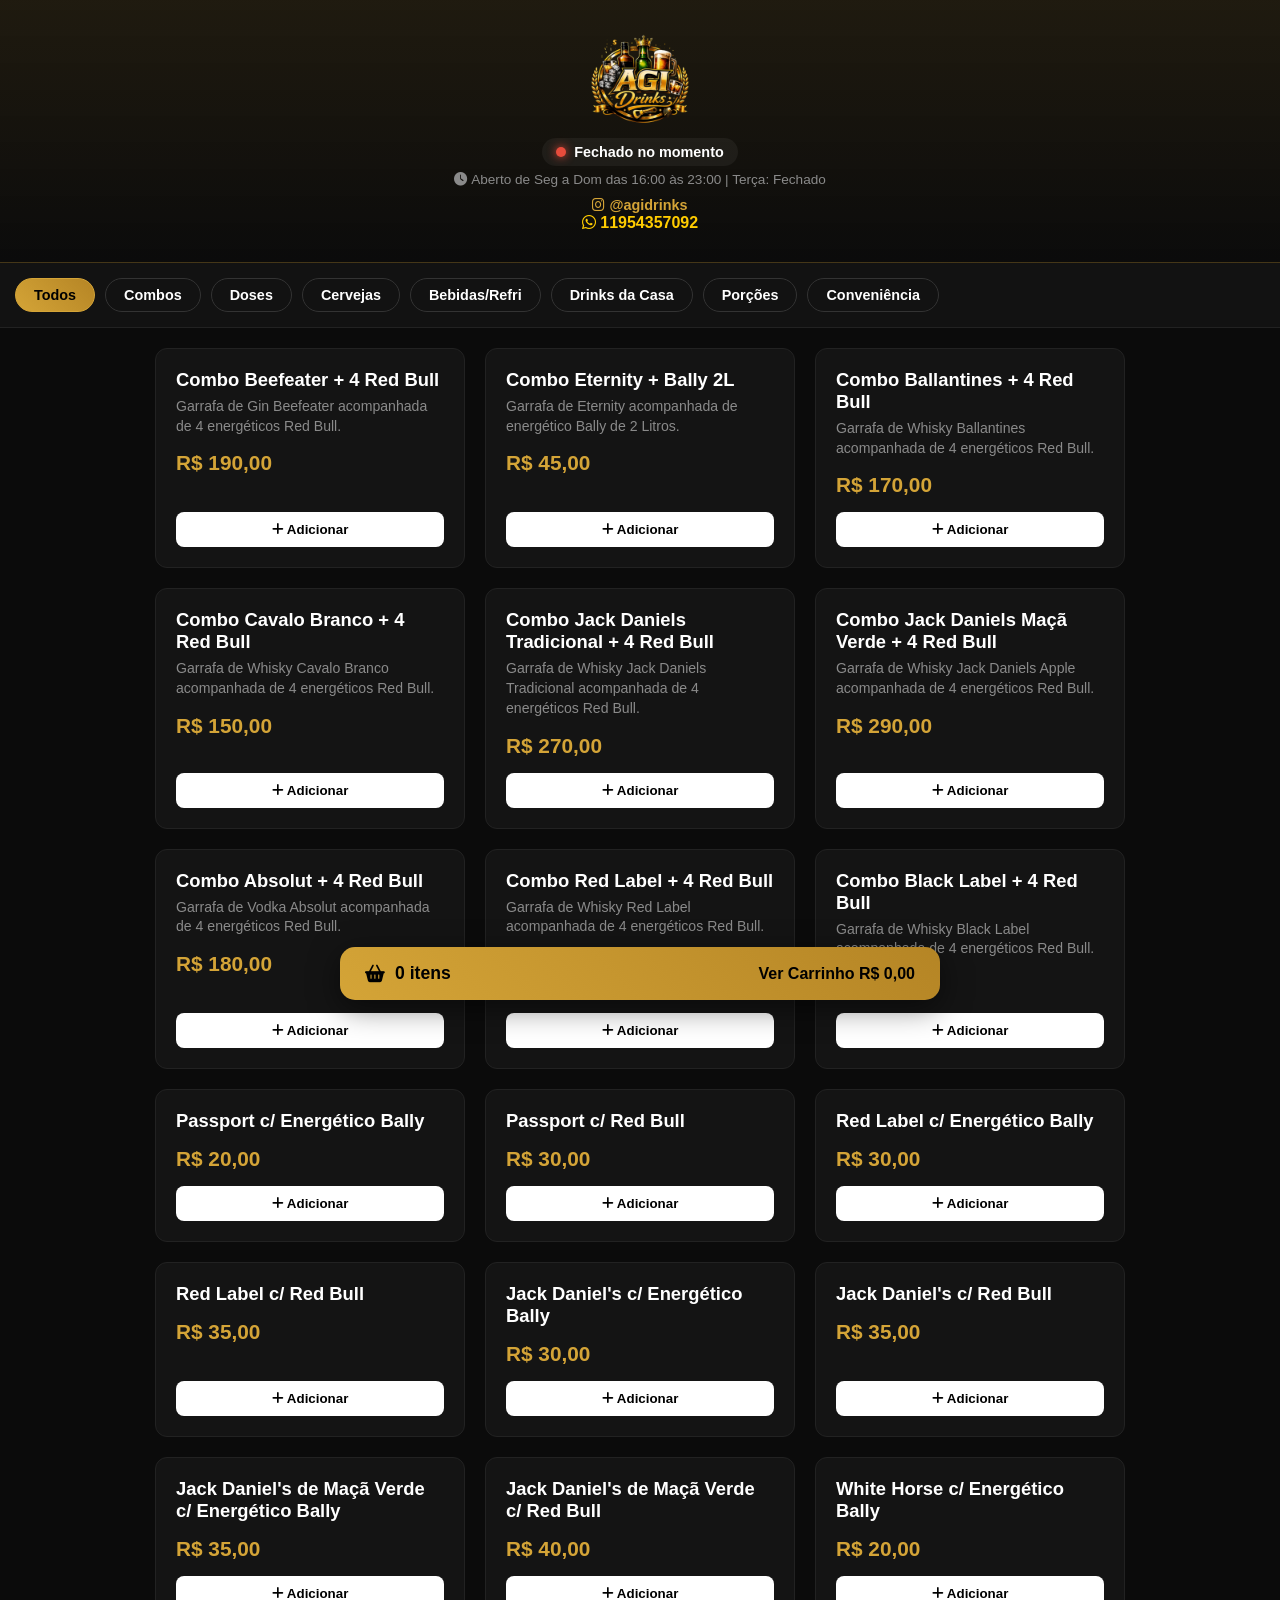
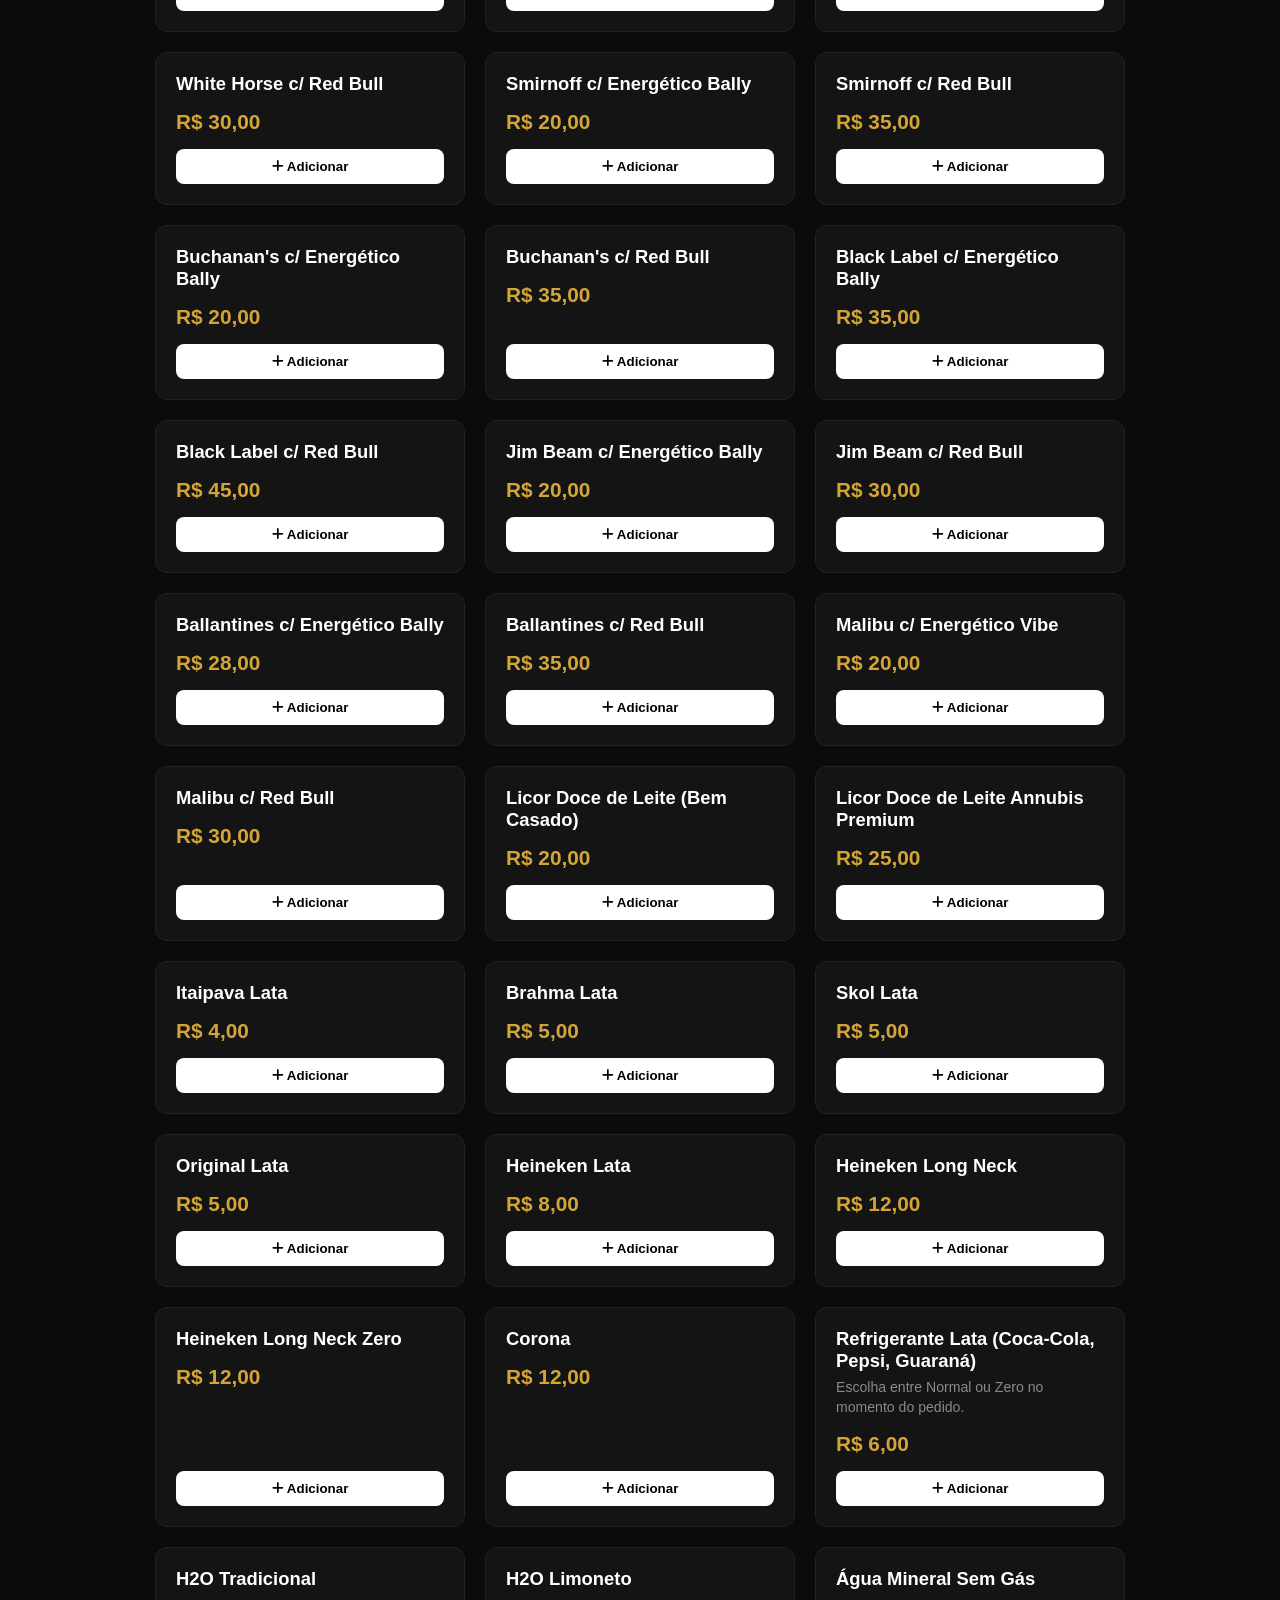
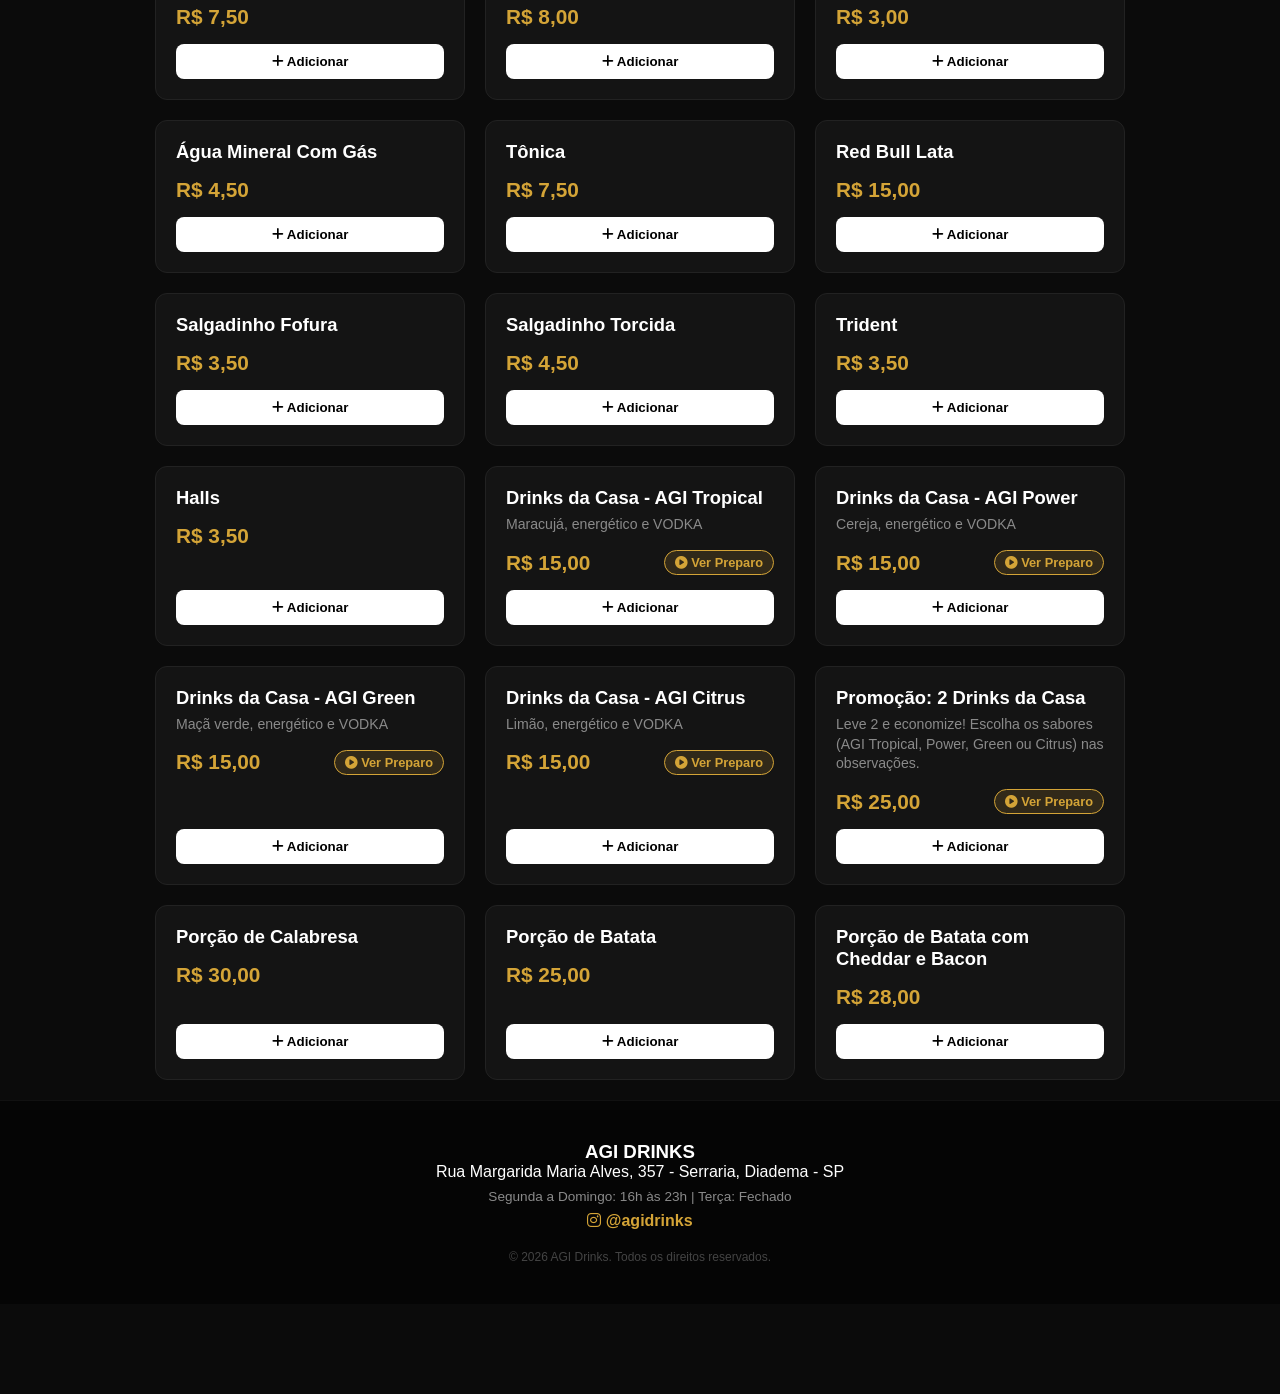
<file: index.html>
<!DOCTYPE html>
<html lang="pt-BR">
<head>
    <meta charset="UTF-8">
    <meta name="viewport" content="width=device-width, initial-scale=1.0">
    <title>AGI Drinks - Adega Online</title>
    <link rel="stylesheet" href="style.css">
    <link rel="stylesheet" href="https://cdnjs.cloudflare.com/ajax/libs/font-awesome/6.0.0/css/all.min.css">
</head>
<body>

    <header>
        <div class="header-container">
            <img src="AGIFOTO.png" alt="Logo da Adega" style="display: block; margin: 0 auto; width: 100px;">
            
            <div class="status-estabelecimento" id="status-loja">
                <span class="status-bola" id="status-bola"></span>
                <span id="status-texto">Verificando...</span>
            </div>
            
           <p class="horario-info"><i class="fas fa-clock"></i> Aberto de Seg a Dom das 16:00 às 23:00 | Terça: Fechado</p>
            
            <a href="https://instagram.com/agidrinks" target="_blank" class="insta-top"><i class="fab fa-instagram"></i> @agidrinks</a>
            <br>
            <a href="https://wa.me/5511954357092" target="_blank" class="whatsapp-top" style="color: #ffcc00; font-weight: bold; text-decoration: none;"><i class="fab fa-whatsapp"></i> 11954357092</a>
        </div>
    </header>

    <nav class="categorias-nav">
        <button class="nav-btn active" onclick="filtrarCategoria('Todos')">Todos</button>
        <button class="nav-btn" onclick="filtrarCategoria('Combos')">Combos</button>
        <button class="nav-btn" onclick="filtrarCategoria('Doses')">Doses</button>
        <button class="nav-btn" onclick="filtrarCategoria('Cervejas')">Cervejas</button>
        <button class="nav-btn" onclick="filtrarCategoria('Refrigerantes')">Bebidas/Refri</button>
        <button class="nav-btn" onclick="filtrarCategoria('Drinks da Casa')">Drinks da Casa</button>
        <button class="nav-btn" onclick="filtrarCategoria('Porções')">Porções</button>
        <button class="nav-btn" onclick="filtrarCategoria('Conveniencias')">Conveniência</button>
    </nav>

    <main class="menu-container">
        <div id="vitrine-produtos" class="produtos-grid">
            </div>
    </main>

    <div class="carrinho-barra-fixa" id="barra-carrinho" onclick="abrirCheckoutModal()">
        <div class="info-carrinho">
            <i class="fas fa-shopping-basket"></i>
            <span id="carrinho-qtd">0 itens</span>
        </div>
        <div class="total-carrinho">
            <span>Ver Carrinho</span>
            <span id="carrinho-total-topo">R$ 0,00</span>
        </div>
    </div>

    <div class="modal-overlay" id="checkout-modal">
        <div class="modal-content">
            <div class="modal-header">
                <h2>Seu Carrinho</h2>
                <button class="close-btn" onclick="fecharCheckoutModal()">&times;</button>
            </div>
            
            <div class="modal-body">
                <div id="itens-carrinho-lista">
                    </div>

                <hr class="divisor">

                <div class="secao-checkout">
                    <h3><i class="fas fa-truck"></i> Como deseja receber?</h3>
                    <div class="opcoes-entrega">
                        <label class="radio-container">
                            <input type="radio" name="tipo_entrega" value="entrega" checked onclick="atualizarLogistica()">
                            <span class="checkmark"></span> Receber em Casa (Delivery)
                        </label>
                        <label class="radio-container">
                            <input type="radio" name="tipo_entrega" value="retirada" onclick="atualizarLogistica()">
                            <span class="checkmark"></span> Retirar na Adega
                        </label>
                    </div>
                </div>

                <div id="campo-endereco-cliente" class="secao-checkout">
                    <h3><i class="fas fa-user"></i> Seus Dados</h3>
    <input type="text" id="cliente" placeholder="NOME COMPLETO" class="input-text" style="margin-bottom: 10px;">

    <h3><i class="fas fa-map-marker-alt"></i> Endereço de Entrega</h3>
    <input type="text" id="rua" placeholder="RUA" class="input-text" style="margin-bottom: 10px;">
    <input type="text" id="numero" placeholder="NÚMERO" class="input-text" style="margin-bottom: 10px;">
    <input type="text" id="bairro" placeholder="BAIRRO" class="input-text" style="margin-bottom: 10px;">
    <input type="text" id="observacoes" placeholder="OBSERVAÇÕES" class="input-text" style="margin-bottom: 10px;">
                    
                    <p class="Subtitulo-frete">Selecione a Região do Frete:</p>
                    <div class="opcoes-frete">
                        <label class="radio-container">
                            <input type="radio" name="taxa_frete" value="5" checked onclick="calcularTotalFinal()">
                            <span class="checkmark"></span> Diadema (R$ 5,00)
                        </label>
                        <label class="radio-container">
                            <input type="radio" name="taxa_frete" value="8" onclick="calcularTotalFinal()">
                            <span class="checkmark"></span> Outras Regiões (R$ 8,00)
                        </label>
                    </div>
                </div>

                <div id="campo-endereco-adega" class="secao-checkout hidden">
                    <h3><i class="fas fa-store"></i> Nosso Endereço para Retirada</h3>
                    <p class="endereco-adega-texto">Rua Margarida Maria Alves, 357 - Serraria, Diadema - SP</p>
                    <div class="mapa-container">
                        <a href="https://www.google.com/maps/search/?api=1&query=Rua+Margarida+Maria+Alves+357+Serraria+Diadema" target="_blank" class="btn-mapa"><i class="fas fa-map-marked-alt"></i> Abrir no Google Maps</a>
                    </div>
                </div>

                <div class="secao-checkout">
                    <h3><i class="fas fa-credit-card"></i> Forma de Pagamento</h3>
                    <select id="forma-pagamento" class="input-select">
                        <option value="Pix">Pix</option>
                        <option value="Cartão de Crédito">Cartão de Crédito</option>
                        <option value="Cartão de Débito">Cartão de Débito</option>
                    </select>
                </div>

                <div class="resumo-valores">
                    <p>Subtotal: <span id="resumo-subtotal">R$ 0,00</span></p>
                    <p id="txt-frete-linha">Frete: <span id="resumo-frete">R$ 5,00</span></p>
                    <h4 class="total-final-texto">Total Geral: <span id="resumo-total-geral">R$ 5,00</span></h4>
                    <p id="aviso-minimo" class="erro-mensagem hidden">⚠️ Pedido mínimo para entrega é de R$ 15,00</p>
                </div>
            </div>

            <div class="modal-footer">
                <button class="btn-enviar-whats" id="btn-finalizar" onclick="enviarPedidoWhatsApp()"><i class="fab fa-whatsapp"></i> Enviar Pedido ao WhatsApp</button>
            </div>
        </div>
    </div>

    <div class="modal-overlay" id="midia-modal">
        <div class="modal-content video-modal-size">
            <div class="modal-header">
                <h2 id="midia-titulo">Preparo do Drink Especial</h2>
                <button class="close-btn" onclick="fecharMidiaModal()">&times;</button>
            </div>
            <div class="modal-body text-center">
                <video id="video-player" controls class="video-preview-element" src=""></video>
                <p class="legenda-video">Veja o capricho na montagem do nosso Drink Especial da Casa! 🍹</p>
            </div>
        </div>
    </div>

    <footer>
        <div class="footer-content">
            <h3>AGI DRINKS</h3>
            <p>Rua Margarida Maria Alves, 357 - Serraria, Diadema - SP</p>
            <p class="footer-horario">Segunda a Domingo: 16h às 23h | Terça: Fechado</p>
            <div class="redes-sociais">
                <a href="https://instagram.com/agidrinks" target="_blank"><i class="fab fa-instagram"></i> @agidrinks</a>
            </div>
            <p class="copyright">&copy; 2026 AGI Drinks. Todos os direitos reservados.</p>
        </div>
    </footer>

    <script src="script.js"></script>
</body>
</html>
</file>
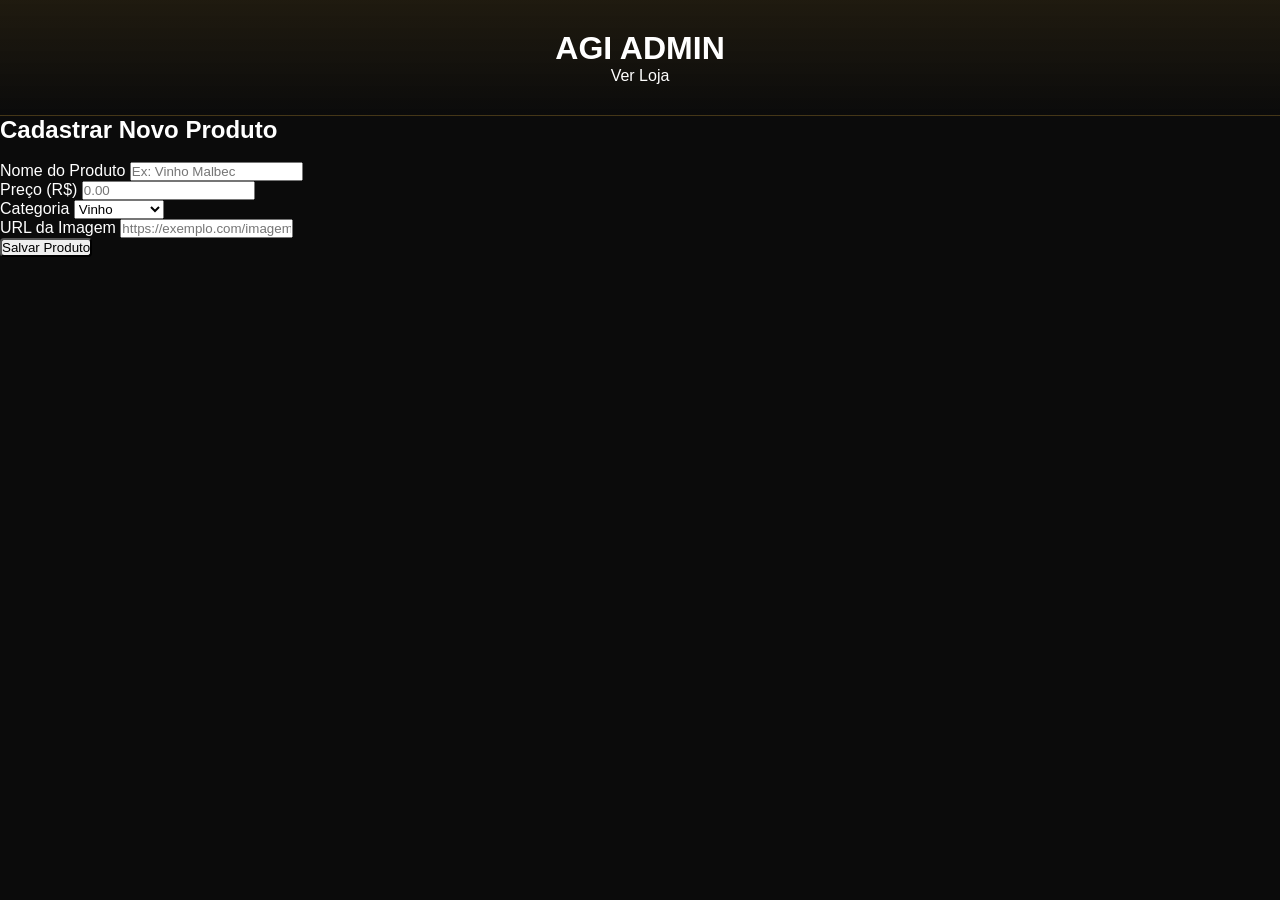
<file: admin.html>
<!DOCTYPE html>
<html lang="pt-BR">
<head>
    <meta charset="UTF-8">
    <meta name="viewport" content="width=device-width, initial-scale=1.0">
    <title>Painel Administrativo | AGI Drinks</title>
    <link rel="stylesheet" href="style.css">
</head>
<body>

    <header>
        <div class="header-container">
            <h1 class="logo">AGI <span>ADMIN</span></h1>
            <a href="index.html" style="color: var(--gold); text-decoration: none;"><i class="fas fa-eye"></i> Ver Loja</a>
        </div>
    </header>

    <div class="admin-container">
        <h2>Cadastrar Novo Produto</h2>
        <br>
        <form id="form-produto">
            <div class="form-group">
                <label for="nome">Nome do Produto</label>
                <input type="text" id="nome" required placeholder="Ex: Vinho Malbec">
            </div>
            <div class="form-group">
                <label for="preco">Preço (R$)</label>
                <input type="number" id="preco" step="0.01" required placeholder="0.00">
            </div>
            <div class="form-group">
                <label for="categoria">Categoria</label>
                <select id="categoria" required>
                    <option value="vinhos">Vinho</option>
                    <option value="espumantes">Espumante</option>
                    <option value="destilados">Destilado</option>
                    <option value="cervejas">Cerveja</option>
                </select>
            </div>
            <div class="form-group">
                <label for="imagem">URL da Imagem</label>
                <input type="url" id="imagem" required placeholder="https://exemplo.com/imagem.jpg">
            </div>
            <button type="submit" class="add-to-cart" style="border-radius: 4px;">Salvar Produto</button>
        </form>
    </div>

    <script src="admin.js"></script>
</body>
</html>
</file>
<file: style.css>
:root {
    --bg-principal: #0b0b0b;
    --bg-cards: #141414;
    --ouro: #d4a4f7; /* Cor dourada luxo do logo */
    --ouro-brilho: #f3cb7a;
    --texto-claro: #ffffff;
    --texto-escuro: #8a8a8a;
    --sucesso: #2ecc71;
    --erro: #e74c3c;
}

* {
    margin: 0;
    padding: 0;
    box-sizing: border-box;
    font-family: 'Segoe UI', Tahoma, Geneva, Verdana, sans-serif;
}

body {
    background-color: var(--bg-principal);
    color: var(--texto-claro);
    padding-bottom: 90px; /* Espaço para a barra fixa */
}

/* Header */
header {
    background: linear-gradient(180deg, rgba(212,164,55,0.1) 0%, rgba(11,11,11,1) 100%);
    border-bottom: 1px solid rgba(212, 164, 55, 0.2);
    padding: 30px 15px;
    text-align: center;
}

.logo-text {
    font-size: 2.5rem;
    font-weight: 900;
    color: transparent;
    background: linear-gradient(45deg, #fff2cc, #d4a437, #997315);
    -webkit-background-clip: text;
    background-clip: text;
    letter-spacing: 2px;
    text-shadow: 0px 4px 15px rgba(212, 164, 55, 0.3);
    margin-bottom: 5px;
}

.status-estabelecimento {
    display: inline-flex;
    align-items: center;
    background: rgba(255,255,255,0.05);
    padding: 6px 14px;
    border-radius: 20px;
    margin-top: 8px;
    font-size: 0.9rem;
    font-weight: 600;
}

.status-bola {
    width: 10px;
    height: 10px;
    border-radius: 50%;
    margin-right: 8px;
    display: inline-block;
}

.status-bola.aberto {
    background-color: var(--sucesso);
    box-shadow: 0 0 10px var(--sucesso);
}

.status-bola.fechado {
    background-color: var(--erro);
    box-shadow: 0 0 10px var(--erro);
}

.horario-info {
    font-size: 0.85rem;
    color: var(--texto-escuro);
    margin-top: 6px;
}

.insta-top {
    display: inline-block;
    margin-top: 10px;
    color: #d4a437;
    text-decoration: none;
    font-weight: bold;
    font-size: 0.9rem;
    transition: 0.3s;
}

.insta-top:hover {
    color: #ffffff;
}

/* Menu de Categorias */
.categorias-nav {
    display: flex;
    overflow-x: auto;
    white-space: nowrap;
    padding: 15px;
    background-color: rgba(20,20,20,0.8);
    position: sticky;
    top: 0;
    z-index: 99;
    border-bottom: 1px solid #222;
}

.categorias-nav::-webkit-scrollbar {
    display: none;
}

.nav-btn {
    background: none;
    border: 1px solid #333;
    color: var(--texto-claro);
    padding: 8px 18px;
    margin-right: 10px;
    border-radius: 25px;
    cursor: pointer;
    font-weight: 600;
    font-size: 0.9rem;
    transition: 0.2s ease-in-out;
}

.nav-btn.active, .nav-btn:hover {
    background: linear-gradient(45deg, #d4a437, #b58525);
    border-color: #d4a437;
    color: #000;
}

/* Vitrine de Cards */
.menu-container {
    max-width: 1000px;
    margin: 20px auto;
    padding: 0 15px;
}

.produtos-grid {
    display: grid;
    grid-template-columns: repeat(auto-fill, minmax(300px, 1fr));
    gap: 20px;
}

.produto-card {
    background-color: var(--bg-cards);
    border: 1px solid #222;
    border-radius: 12px;
    padding: 20px;
    display: flex;
    flex-direction: column;
    justify-content: space-between;
    transition: transform 0.2s, border-color 0.2s;
}

.produto-card:hover {
    transform: translateY(-3px);
    border-color: rgba(212, 164, 55, 0.4);
}

.produto-nome {
    font-size: 1.15rem;
    font-weight: 700;
    margin-bottom: 6px;
}

.produto-desc {
    font-size: 0.88rem;
    color: var(--texto-escuro);
    margin-bottom: 15px;
    line-height: 1.4;
}

.produto-meta {
    display: flex;
    align-items: center;
    justify-content: space-between;
    margin-top: auto;
    margin-bottom: 15px;
}

.produto-preco {
    font-size: 1.3rem;
    font-weight: 800;
    color: #d4a437;
}

.btn-midia-drink {
    background: rgba(212, 164, 55, 0.15);
    border: 1px solid #d4a437;
    color: #d4a437;
    padding: 4px 10px;
    border-radius: 15px;
    font-size: 0.8rem;
    font-weight: bold;
    cursor: pointer;
}

.btn-adicionar {
    width: 100%;
    background-color: #ffffff;
    color: #000000;
    border: none;
    padding: 10px;
    border-radius: 8px;
    font-weight: 700;
    cursor: pointer;
    transition: 0.2s;
}

.btn-adicionar:hover {
    background: #d4a437;
    color: #000;
}

/* Barra do Carrinho Fixa */
.carrinho-barra-fixa {
    position: fixed;
    bottom: -100px;
    left: 50%;
    transform: translateX(-50%);
    width: calc(100% - 30px);
    max-width: 600px;
    background: linear-gradient(45deg, #d4a437, #b58525);
    color: #000;
    padding: 16px 25px;
    border-radius: 15px;
    display: flex;
    justify-content: space-between;
    align-items: center;
    font-weight: 800;
    cursor: pointer;
    box-shadow: 0 8px 30px rgba(0,0,0,0.5);
    transition: bottom 0.3s cubic-bezier(0.175, 0.885, 0.32, 1.275);
    z-index: 999;
}

.carrinho-barra-fixa.active {
    bottom: 20px;
}

.info-carrinho {
    display: flex;
    align-items: center;
    gap: 10px;
    font-size: 1.1rem;
}

/* Modais Estrutura Geral */
.modal-overlay {
    position: fixed;
    top: 0;
    left: 0;
    width: 100%;
    height: 100%;
    background-color: rgba(0,0,0,0.85);
    backdrop-filter: blur(5px);
    opacity: 0;
    pointer-events: none;
    transition: opacity 0.3s;
    z-index: 9999;
    display: flex;
    align-items: center;
    justify-content: center;
}

.modal-overlay.active {
    opacity: 1;
    pointer-events: auto;
}

.modal-content {
    background-color: #111111;
    border: 1px solid #333;
    width: 90%;
    max-width: 500px;
    max-height: 85vh;
    border-radius: 15px;
    overflow-y: auto;
    display: flex;
    flex-direction: column;
}

.video-modal-size {
    max-width: 650px;
}

.modal-header {
    padding: 20px;
    border-bottom: 1px solid #222;
    display: flex;
    justify-content: space-between;
    align-items: center;
}

.close-btn {
    background: none;
    border: none;
    color: var(--texto-claro);
    font-size: 2rem;
    cursor: pointer;
}

.modal-body {
    padding: 20px;
    overflow-y: auto;
}

.secao-checkout {
    margin-bottom: 22px;
}

.secao-checkout h3 {
    font-size: 1rem;
    margin-bottom: 12px;
    color: #d4a437;
}

/* Custom inputs e Radio Buttons */
.input-text, .input-select {
    width: 100%;
    background-color: #1a1a1a;
    border: 1px solid #333;
    color: #fff;
    padding: 12px;
    border-radius: 8px;
    margin-bottom: 10px;
    font-size: 0.95rem;
}

.opcoes-entrega, .opcoes-frete {
    display: flex;
    gap: 15px;
    margin-bottom: 10px;
}

.radio-container {
    display: block;
    position: relative;
    padding-left: 28px;
    margin-bottom: 12px;
    cursor: pointer;
    font-size: 0.95rem;
    user-select: none;
}

.radio-container input {
    position: absolute;
    opacity: 0;
    cursor: pointer;
}

.checkmark {
    position: absolute;
    top: 2px;
    left: 0;
    height: 18px;
    width: 18px;
    background-color: #222;
    border: 1px solid #444;
    border-radius: 50%;
}

.radio-container:hover input ~ .checkmark {
    background-color: #333;
}

.radio-container input:checked ~ .checkmark {
    background-color: #d4a437;
    border-color: #d4a437;
}

/* Lista de Itens do checkout */
.item-carrinho-linha {
    display: flex;
    justify-content: space-between;
    align-items: center;
    padding: 12px 0;
    border-bottom: 1px solid #222;
}

.item-carrinho-controles {
    display: flex;
    align-items: center;
    gap: 12px;
}

.item-carrinho-controles button {
    background-color: #222;
    border: 1px solid #444;
    color: white;
    width: 28px;
    height: 28px;
    border-radius: 6px;
    cursor: pointer;
}

/* Vídeo */
.video-preview-element {
    width: 100%;
    border-radius: 10px;
    border: 1px solid #333;
}

.btn-mapa {
    display: inline-block;
    background: #222;
    color: #fff;
    padding: 8px 15px;
    text-decoration: none;
    border-radius: 6px;
    font-size: 0.85rem;
    margin-top: 5px;
    border: 1px solid #333;
}

.btn-enviar-whats {
    width: 100%;
    background-color: var(--sucesso);
    color: white;
    border: none;
    padding: 15px;
    font-size: 1.05rem;
    font-weight: bold;
    cursor: pointer;
    border-radius: 8px;
}

.erro-mensagem {
    color: var(--erro);
    font-size: 0.85rem;
    font-weight: bold;
    margin-top: 8px;
}

.hidden { display: none !important; }
.text-center { text-align: center; }

/* Rodapé */
footer {
    background-color: #050505;
    border-top: 1px solid #111;
    padding: 40px 15px;
    text-align: center;
    margin-top: 5px;
}

.footer-horario {
    font-size: 0.85rem;
    color: var(--texto-escuro);
    margin: 8px 0;
}

.redes-sociais a {
    color: #d4a437;
    text-decoration: none;
    font-weight: bold;
}

.copyright {
    font-size: 0.75rem;
    color: #444;
    margin-top: 20px;
}
.whatsapp-top {
    font-weight: bold !important;
    text-decoration: none !important;
}
</file>
